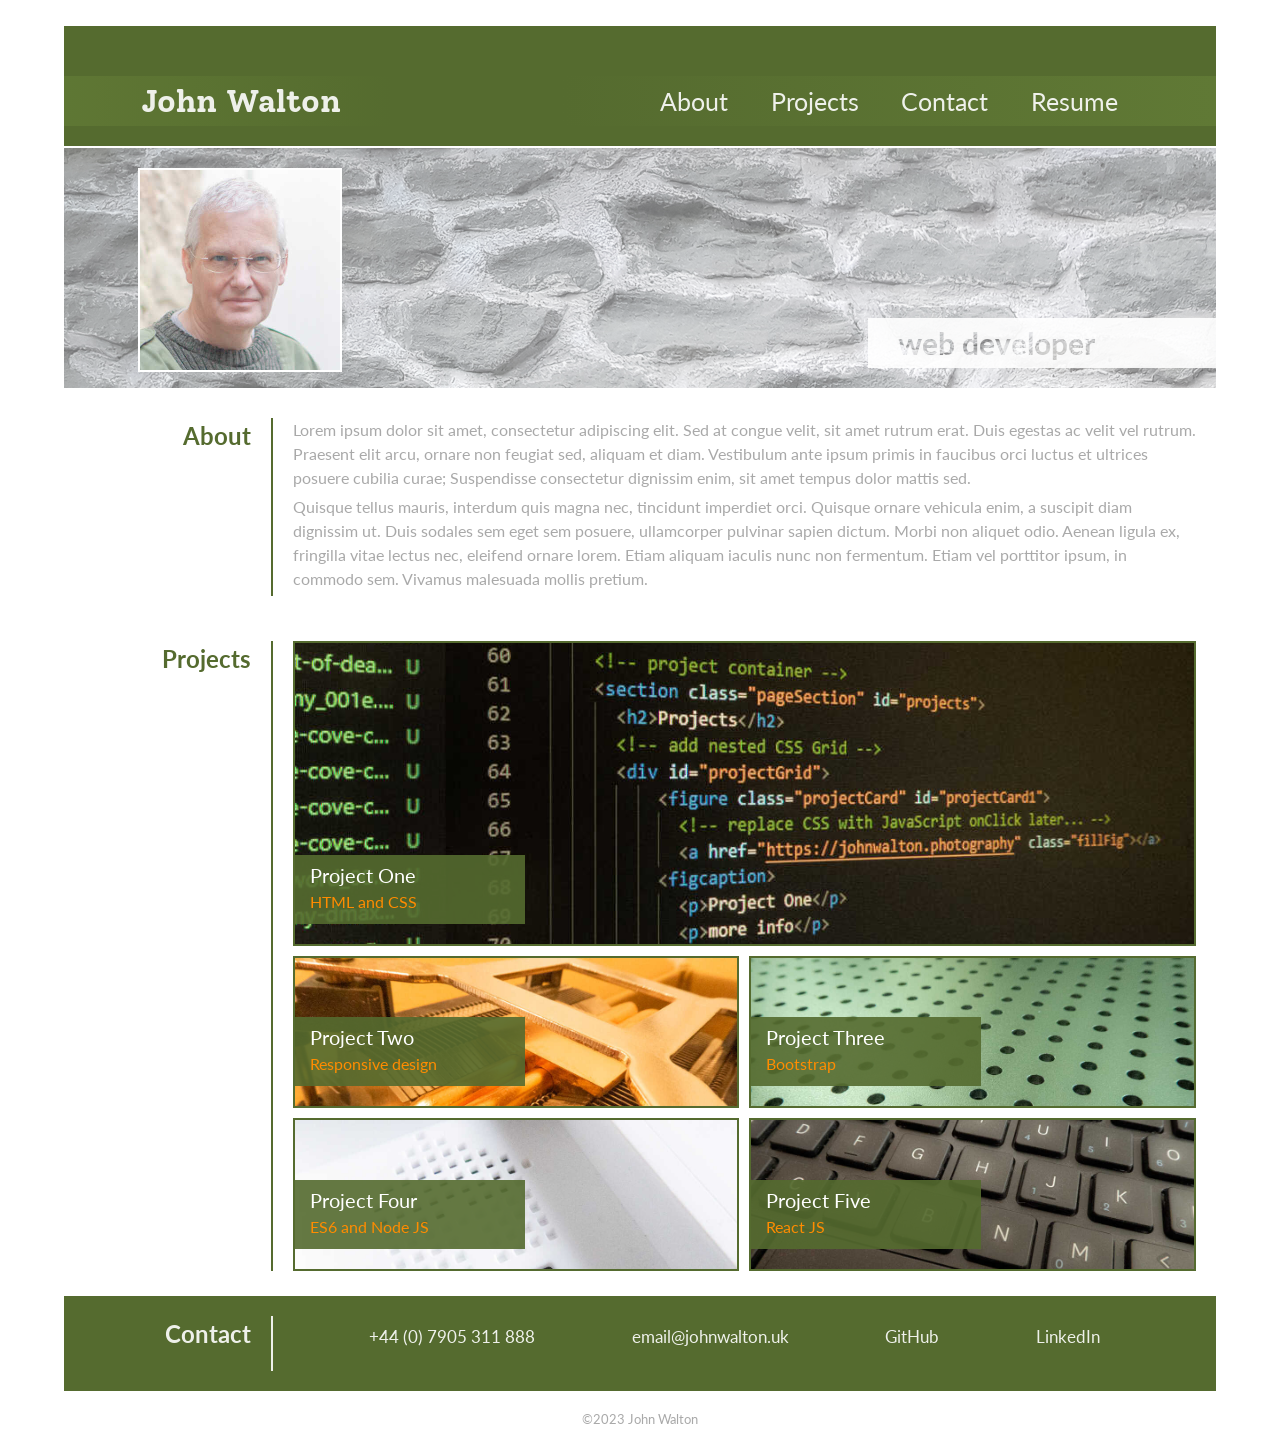
<file: index.html>
<!DOCTYPE html>
<html lang="en-gb">

<head>
  <meta charset="UTF-8">
  <meta name="viewport" content="width=device-width, initial-scale=1.0">
  <meta http-equiv="X-UA-Compatible" content="ie=edge">
  <title>John Walton // Web Developer</title>
  <link rel="shortcut icon" type="image/x-icon" href="./graphics/favicon.ico">
  <link rel="stylesheet" href="./css/style.css" />
  <style>
    @import url('https://fonts.googleapis.com/css2?family=Lato&family=Solway&display=fallback');
  </style>
</head>

<body id="top">
  <!-- main logo / nav -->
  <header>
    <!-- add flexbox -->
    <!-- add onClick JavaScript later to show topNav with transition -->
    <div id="burger" class="fillFig">
      <img src="./graphics/menu-hamburger.png " width="30px" height="30px" alt="menu icon">
      <a href="#topNav"></a>
    </div>
    <div id=flex1>
      <h1>John Walton</h1>
    </div>
    <div id=flex2>  
      <nav id=topNav>
        <!-- add flexbox -->
        <ul>
          <li><a href="#about">About</a></li>
          <li><a href="#projects">Projects</a></li>
          <li><a href="#contact">Contact</a></li>
          <li><a href="#">Resume</a></li>
        </ul>
      </nav>
    </div>
  </header>

  <!-- head banner -->
  <section title="limestone wall" class="headBanner">
    <img src="./images/20221119_john-walton_self-portrait_104e.jpg" width=200px height=200px alt="John Walton headshot">
    <div id="webDev">
      <h2>web developer</h2>
    </div>
  </section>

  <!-- add CSS Grid -->
  <main class="pageWrapper">
    <!-- about me -->
    <section class="pageSection" id="about">
      <h2>About</h2>
      <article class="aboutText">
        <p>Lorem ipsum dolor sit amet, consectetur adipiscing elit. Sed at congue velit, sit amet rutrum erat. Duis egestas ac velit vel rutrum. Praesent elit arcu, ornare non feugiat sed, aliquam et diam. Vestibulum ante ipsum primis in faucibus orci luctus et ultrices posuere cubilia curae; Suspendisse consectetur dignissim enim, sit amet tempus dolor mattis sed.</p>
        <p>Quisque tellus mauris, interdum quis magna nec, tincidunt imperdiet orci. Quisque ornare vehicula enim, a suscipit diam dignissim ut. Duis sodales sem eget sem posuere, ullamcorper pulvinar sapien dictum. Morbi non aliquet odio. Aenean ligula ex, fringilla vitae lectus nec, eleifend ornare lorem. Etiam aliquam iaculis nunc non fermentum. Etiam vel porttitor ipsum, in commodo sem. Vivamus malesuada mollis pretium.</p>
      </article>
    </section>

    <!-- project container -->
    <section class="pageSection" id="projects">
      <h2>Projects</h2>
      <!-- add nested CSS Grid -->
      <div id="projectGrid">
          <figure class="projectCard" id="projectCard1">
            <!-- replace CSS with JavaScript onClick later... -->
            <a href="https://johnwalton.photography" class="fillFig"></a>
          <figcaption>
            <p>Project One</p>
            <p>HTML and CSS </p>
          </figcaption>
        </figure>
        <figure class="projectCard" id="projectCard2">
          <!-- replace CSS with JavaScript onClick later... -->
          <a href="https://johnwalton.photography" class="fillFig"></a>
          <figcaption>
            <p>Project Two</p>
            <p>Responsive design</p>
          </figcaption>
        </figure>
        <figure class="projectCard" id="projectCard3">
          <!-- replace CSS with JavaScript onClick later... -->
          <a href="https://johnwalton.photography" class="fillFig"></a>
          <figcaption>
            <p>Project Three</p>
            <p>Bootstrap</p>
          </figcaption>
        </figure>
        <figure class="projectCard" id="projectCard4">
          <!-- replace CSS with JavaScript onClick later... -->
          <a href="https://johnwalton.photography" class="fillFig"></a>
          <figcaption>
            <p>Project Four</p>
            <p>ES6 and Node JS</p>
          </figcaption>
        </figure>
        <figure class="projectCard" id="projectCard5">
          <!-- replace CSS with JavaScript onClick later... -->
          <a href="https://johnwalton.photography" class="fillFig"></a>
          <figcaption>
            <p>Project Five</p>
            <p>React JS</p>
          </figcaption>
        </figure>
      </div>
    </section>

    <!-- contact -->
    <section class="pageSection contact" id="contact">
      <h2>Contact</h2>
      <!-- add flexbox -->
      <ul>
        <li><a href="tel:+07905311408" class="fillFig">+44 (0) 7905 311 888</a></li>
        <li><a href="#">email@johnwalton.uk</a></li>
        <li><a href="https://github.com/forestDean">GitHub</a></li>
        <li><a href="https://www.linkedin.com/in/forestdean/" class="fillFig">LinkedIn</a></li>
      </ul>
    </section>

    <!-- back-to-top -->
    <!-- add onClick JavaScript later, fix ul hack -->
    <div class="pageSection" id="backTop"> 
      <!-- <a href="#top" class="fillFig"></a> -->
      <ul>
        <li><a href="#top"><h2>Back to Top</h2></a></li>
      </ul>
    </div>

  </main>
  <footer>
    <small>©2023 John Walton</small>
  </footer>
</body>

</html>
</file>
<file: css/style.css>
:root{
  --page-background: silver;
  --forestGreen: darkolivegreen;
  --mainColor: silver;
  --redBox: 1px solid red;
  --blueBox: 1px solid blue;
  --greenBox: 1px solid green;
  --whiteBox:  1px solid white;
  --greyBox:  1px solid lightgrey;
  --cardWidth: 27%;
  --cardBorder: 2px dotted white;
  --forestText: 'Solway', sans-serif;
  --bodyText: 16px 'Lato', sans-serif;
  --headerTextPad: 0 6vw;
  --headerImgPad: 5.75vw;
  --headerLineHeight: 50px;
}

* {
  margin: 0;
  padding: 0;
}

h1, h2, h3, h4, h5, h6 {
  margin: 0;
}

h1 {
  padding: var(--headerTextPad);
  background: linear-gradient(to right, rgb(96, 121, 53),  var(--forestGreen ));
  font-family: var(--forestText);
  color: white;
  opacity: 0.9;
  line-height: var(--headerLineHeight);
}

h2 {
  float: left;
  width: 15%;
  height: 100%;
  border-right: 2px solid var(--forestGreen);
  text-align: right;
  padding-right: 20px;
  color: var(--forestGreen);
}

p {
  margin: 0 0 5px;
}

a {
  color: white;
  text-decoration: none;
  opacity: 0.9;
}

a:hover {
  color: darkorange;
}

{
  /* box-sizing: border-box; */
}

body {
  margin: 0;
  padding: 2% 5%;
  font: var(--bodyText);
  font-size: 16px;
  color: darkgrey;
  line-height: 1.5;
}

/* HEADER */

header {
  position: relative;
  color: lightgray;
  background-color: var(--forestGreen);
  height: 100px;
  width: 100%;
  padding-bottom: 20px;
  margin-bottom: 2px;
  display: flex;
  flex-direction: row;
  justify-content: space-between;
  align-items: flex-end;
}

#burger {
  display: none;
  z-index: 6;
}

nav {}

nav ul {
  width: 500px;
  display: flex;
  flex-direction: row;
  justify-content: space-around;
  background: linear-gradient(to left, rgb(96, 121, 53),  var(--forestGreen ));
  padding: var(--headerTextPad);
  line-height: var(--headerLineHeight);
}

nav ul li {
  display: inline-block;
  font-size: 25px;
}

/* HEAD BANNER */

.headBanner {
  position: relative;
  margin-bottom: 10px;
}

.headBanner img {
  position: absolute;
  left: var(--headerImgPad);
  top: 20px;
  z-index: 5;
  border: 2px solid white;
}

.headBanner div {
  position: relative;
  background-image: url("../images/20220928_john-walton_white-cove_008.jpg");
  background-repeat: no-repeat;
  background-color: lightgray;
  opacity: 0.6;
  height: 240px;
}

.headBanner div h2 {
  position: absolute;
  right: 0;
  bottom: 20px;
  border: 0;
  color: black;
  font-size: 30px;
  font-weight: bold;
  background-color: rgba(255, 255, 255, 0.9);
  padding: 10px 30px;
  width: 25%;
  height: auto;
  text-align: left;
  line-height: 30px;
  mix-blend-mode: screen;
}

/* MAIN BODY */

section {}

main {
  margin: 0;
  width: 100%;
  display: grid;
  grid-template-rows: auto auto 100px 0;
  grid-template-columns: 100%;
  grid-template-areas:
  "about"
  "projects"
  "contact"
  "backTop"
}
     
.pageWrapper {
  height: auto;
}


/* ABOUT */ 

#about {
  padding: 20px; 
  margin-bottom: 5px;
  display: flex;
  flex-direction: row;
  justify-content: flex-start;
  grid-area: about;
}

#about h2 {
  margin-right: 20px;
}

#about article {}

.aboutText {
  flex: 80%; 
}

/* PROJECTS */ 

#projects {
  grid-area: projects;
  padding: 20px;
  margin-bottom: 5px;
}

#projects > h2 {
  margin-right: 20px;
}

#projectGrid {
  width: auto;
  display: grid;
  height: 70vh;
  grid-template-rows: 2fr 1fr 1fr ;
  grid-template-columns: 1fr 1fr;
  gap: 10px 10px;
  grid-template-areas:
  "project1 project1"
  "project2 project3"
  "project4 project5"
}

#projectCard1 {
grid-area: project1;
background-image: url(../images/20230321_john-walton_technical_002e.jpg);
background-repeat: no-repeat; 
background-size: cover;
background-position: center;
}

#projectCard2 {
  grid-area: project2;
  background-image: url(../images/20230321_john-walton_technical_021e.jpg);
  background-repeat: no-repeat;
  background-size: 100%;  
}

#projectCard3 {
  grid-area: project3;
  background-image: url(../images/20230321_john-walton_technical_060e.jpg);
  background-repeat: no-repeat;
  background-size: 100%; 
}

#projectCard4 {
  grid-area: project4;
  background-image: url(../images/20230321_john-walton_technical_041e.jpg);
  background-repeat: no-repeat;
  background-size: 100%; 
}

#projectCard5 {
  grid-area: project5;
  background-image: url(../images/20230321_john-walton_technical_051e.jpg);
  background-repeat: no-repeat; 
  background-size: cover;
  background-position: center;
  
  
}

figure {
  position: relative;
  padding: 0;
  margin: 0;
  border: 2px solid var(--forestGreen);
  cursor: pointer;
  transition: opacity 0.5s;
}

figure:hover {
  opacity: 0.9;
}

.fillFig {
  display: block;
  height: 100%;
  width: 100%;
  text-decoration: none;
}

figcaption {
position: absolute;
bottom: 20px;
z-index: 5;
padding: 5px 15px;
background-color: rgba(85, 107, 47, 0.9);
color: white;
min-width: 200px;
}

figcaption p:nth-child(1) {
  font-size: 20px;
  margin: 0;
  }

figcaption p:nth-child(2) {
color: darkorange;
}

/* CONTACT */

.contact {}

#contact {
  background-color: var(--forestGreen);
  grid-area: contact;
  display: flex;
  flex-direction: row;
  justify-content: flex-start; 
  padding: 20px;
  margin-bottom: 5px;
}

#contact > h2 {
  border-right: 2px solid white;
  color: white;
  opacity: 0.9;
}

#contact > ul {
  display: flex;
  flex-direction: row;
  justify-content: space-evenly;
  align-items: flex-start;
  flex: 1 auto;
  margin-top: 8px;
}

#contact ul li {
  display: inline-block;
  font-size: 17px;
}

/* MOBILE BACK-TO-TOP */

#backTop {
  position: relative;
  background-color: var(--forestGreen);
  grid-area: backTop;
  display: none;
  flex-direction: column;
  justify-content: flex-end; 
  cursor: pointer;
  transition: color 0.5s;
  padding: 20px; 
  text-decoration: none;
  font-size: inherit;
  border: none;
  outline: none;
}

#backTop ul {
  list-style-type: none;
}

#backTop ul li h2 {
  margin:0;
  color: white;
  opacity: 0.9;
  border-bottom: 1px solid white;
  border-right: 1px solid white;
  padding: 0;
  width: 100%;
  text-align: left;
  line-height: 40px;
}

#backTop > h2:hover {
  color: darkorange;
}

footer{
  width: 100%; 
  text-align: center;
  margin-top: 10px;
}

/* RESPONSIVE LAYOUT */

@media only screen and (max-width: 1200px) {
  :root{
    --headerTextPad: 0 5vw;
    --headerImgPad: 4.75vw;
  }
}

@media only screen and (max-width: 992px) {
  :root{
    --headerLineHeight: 50px;
  }
  header {
    height: 140px;
    padding: 30px 0 0;
    display: flex;
    flex-direction: column;
    justify-content:space-around;
    align-items: stretch;
    flex: 1 auto;
  }

  nav ul {
    width: auto;
    display: flex;
    flex-direction: row;
    justify-content: space-between;
    background: var(--forestGreen );
    padding: var(--headerTextPad);
    line-height: var(--headerLineHeight);
  }

  #projectGrid {
    grid-template-rows: 1.5fr 1fr 1fr ;
  }
  
}

@media only screen and (max-width: 768px) {
  main {
    grid-template-rows: auto auto auto 0;
  }

  #about {
    display: flex;
    flex-direction: column;
    justify-content: flex-start;
  }
  
  #about > h2 {
    margin:0 0 20px;
    border-right: 0;
    border-bottom: 1px solid var(--forestGreen);
    width: auto;
    text-align: left; 
  }

  #projects {
    display: flex;
    flex-direction: column;
    justify-content: flex-start;
  }
  
  #projects > h2 {
    margin:0 0 20px;
    border-right: 0;
    border-bottom: 1px solid var(--forestGreen);
    width: auto;
    text-align: left; 
    height:auto; 
  }

  #projectGrid {
    display: grid;
    height: 80vh;
    grid-template-rows: repeat(5, 1fr);
    grid-template-columns: 1fr;
    gap: 10px;
    grid-template-areas:
    "project1"
    "project2"
    "project3"
    "project4"
    "project5" 
  }

  #contact {
    display: flex;
    flex-direction: column;
    justify-content: flex-start;
  }
  
  #contact h2 {
    margin:0 0 10px;
    border-right: 0;
    border-bottom: 1px solid white;
    width: auto;
    text-align: left; 
  }

  #contact ul {
    display: flex;
    flex-direction: column;
    justify-content: space-evenly;
    align-items:stretch;
    gap: 20px;
    flex: 1 auto;
    margin: 10px 0 40px;
  }

  #contact ul li {
    line-height: 60px;
    border-bottom: 1px solid white;
    font-size: 18px;
  }

}

@media only screen and (max-width: 576px) {
  #burger {
    display: inline-block;
    width: auto;
    align-self: flex-end;
    padding-right: 20px;
    margin-bottom: 20px;
  }

  h1 {
    margin-bottom: 40px;
  }

  body {
    padding: 2%;
  }
  
  main {
  grid-template-rows: auto auto auto 100px;
  }

  header {
    height: auto;
    display: flex;
    flex-direction: column;
    justify-content: space-around;
    gap: 5px;
  }

  nav ul {
    width: auto;
    display: flex;
    flex-direction: column;
    justify-content: space-around;
  }

  nav ul li{
    line-height: 60px;
    border-bottom: 1px solid white;
  }

  nav ul li:last-child{
    border-bottom: 0;
  }

  .headBanner div h2 {
    position: absolute;
    right: -90px;
    bottom: 90px;
    padding: 0;
    width: 240px;
    height: auto;
    text-align: center;
    line-height: 60px;
    transform: rotate(-90deg);
  }

  #webDev {}
  #projectGrid {
    height: 100vh;
  }

  figcaption {
    position: absolute;
    inset: auto 0 0;
    z-index: 5;
    padding: 5px 15px;
    background-color: rgba(85, 107, 47, 0.5);
    color: white;
    }
    
  #backTop {
    display: inline-flex;
  }

}

/* add @print for resume */
</file>
